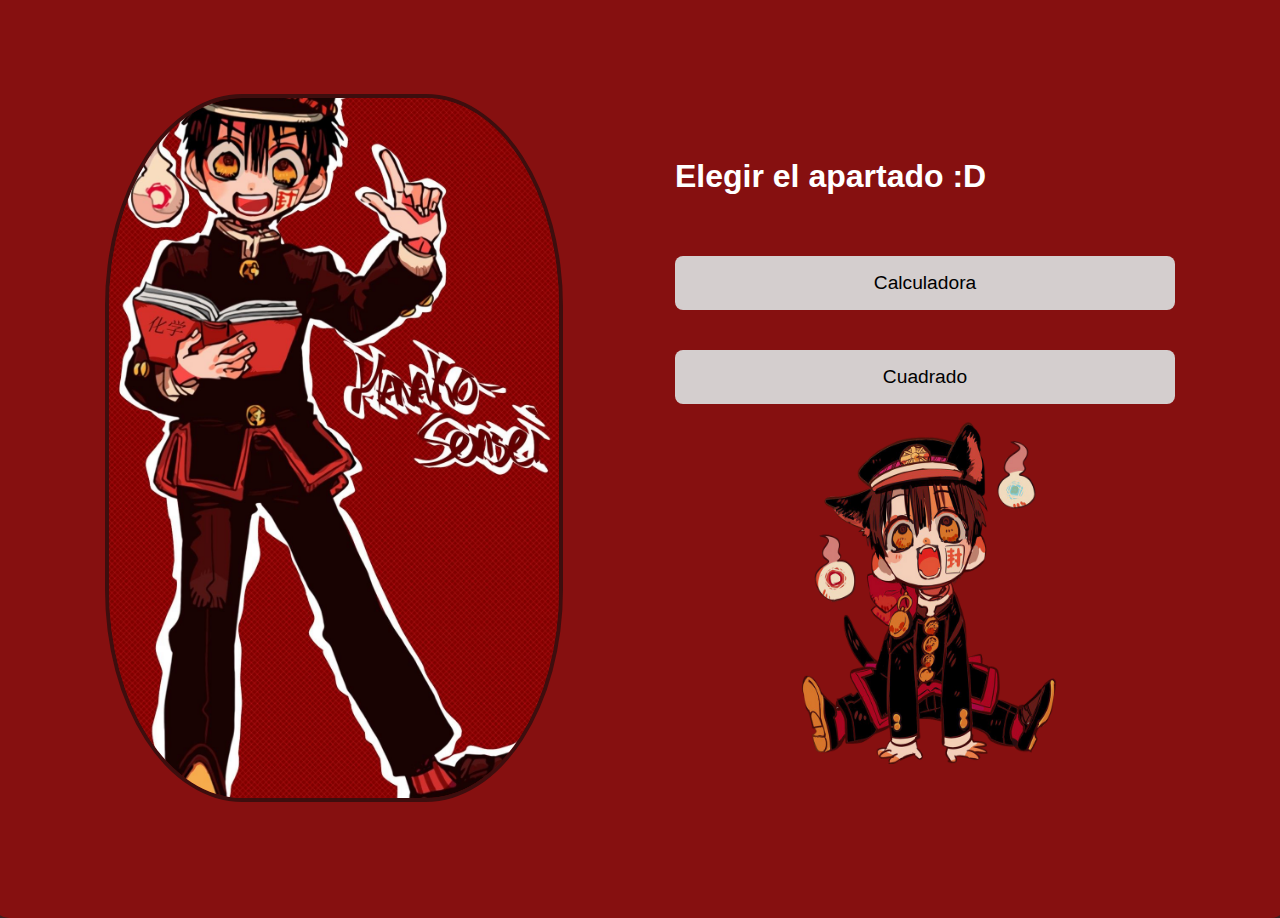
<file: TAREA DEL SABER HACER #3/index.html>
<!DOCTYPE html>
<html lang="es">
<head>
  <meta charset="UTF-8">
  <meta name="viewport" content="width=device-width, initial-scale=1.0">
  <title>Página Principal</title>
     <link rel="icon" type="image/png" href="imagenes/12.png">
  <style>
    * {
    font-family: 'Franklin Gothic Medium', 'Arial Narrow', Arial, sans-serif;
    }
    body {
      margin: 0;
      padding: 0;
      background: #3d1f1f;
      color: white;
      display: flex;
      justify-content: center;
      align-items: center;
      height: 100vh;
    }

 
    .contenedor {
      background:  #861010;
      padding: 7rem;
      border-radius: 1rem;
      display: flex;              
      align-items: center;        
      gap: 2rem;                  
    }


    .image-container img {
      width: 450px;
      height: 700px;
      object-fit: cover;
      border-radius: 30%;
      border: 4px solid #3d0e0e;
    }

    .buttons {
      display: flex;
      justify-content: right;
      flex-direction: column;
      gap: 2.5rem;
      margin-left: 5rem;
    }

    
    .btn {
      padding: 1rem;
      border: none;
      border-radius: .5rem;
      background: #d4cece;
      color: black;
      font-size: 1.2rem;
      cursor: pointer;
      transition: background 0.3s;
    }

    .btn:hover {
      background: #826094;
    }

    .cerrar {
      background: brown;
    }

    .cerrar:hover {
      background: rgb(114, 23, 23);
    }
  </style>
</head>
<body>


  <div class="contenedor">

   <div class="image-container">
     <img src="imagenes/hanako.jpg" alt="Perfil">
    </div>

    <div class="buttons">
        <h1 class="titulo">Elegir el apartado :D</h1>
    <button class="btn" onclick="location.href='calculadora.html'">Calculadora</button>
    <button class="btn" onclick="location.href='cuadrado.html'">Cuadrado</button>

     <div style="display: flex; justify-content: center; gap: 10px; margin-top: -30px;">
         <img src="imagenes/pipi.png" alt="" height="350" width="500">
      </div>
    
       
   </div>
  </div>
   
  <script>

  </script>

</body>
</html>
</file>
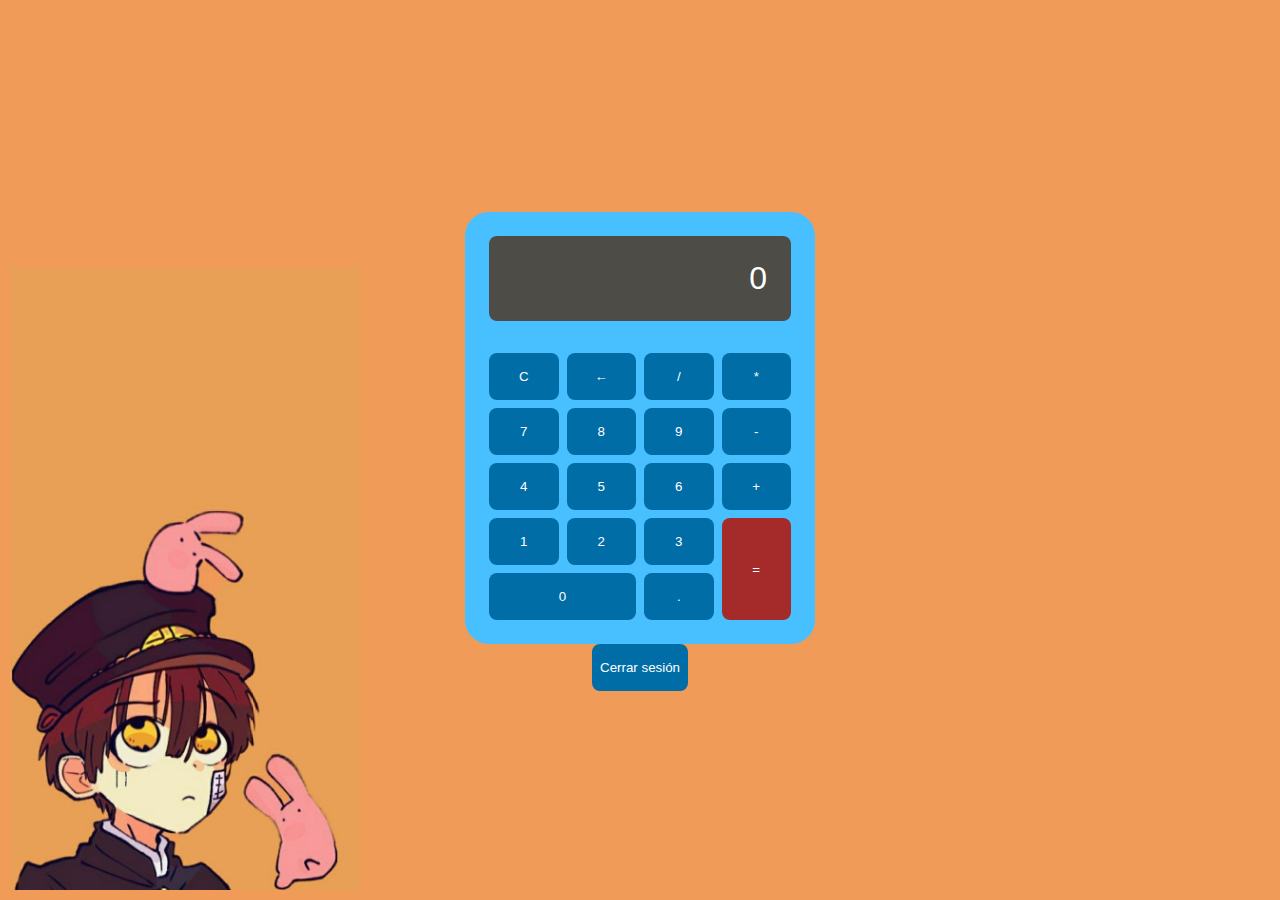
<file: TAREA DEL SABER HACER #3/calculadora.html>
<!DOCTYPE html>
<html lang="en">
<head>
    <meta charset="UTF-8">
    <meta name="viewport" content="width=device-width, initial-scale=1.0">
    <title>Document</title>
    <link rel = stylesheet href="styles.css">
</head>
  <link rel="icon" type="image/png" href="imagenes/12.png">
<body>

  <div class="calculadora-contenedor">
   <div class = "calculadora">

        <div class = "pantalla"> 0 </div>

        <button class = "btn" id="c">C</button>
        <button class = "btn" id="borrar">←</button>
        <button class = "btn" >/</button>
        <button class = "btn" >*</button>
        <button class = "btn" >7</button>
        <button class = "btn" >8</button>
        <button class = "btn" >9</button>
        <button class = "btn" >-</button>
        <button class = "btn" >4</button>
        <button class = "btn" >5</button>
        <button class = "btn" >6</button>
        <button class = "btn" >+</button>
        <button class = "btn" >1</button>
        <button class = "btn" >2</button>
        <button class = "btn" >3</button>
        <button class = "btn" id="igual" >=</button>
        <button class = "btn" id="cero">0</button>
        <button class = "btn" >.</button>

   </div>

    <div>

  <img src="imagenes/lego.jpg" alt="Decoración" class="esquina-image">

    <button class="btn cerrar" onclick="volver()">Cerrar sesión</button>
  </div>

  <script>
    function volver() {
      window.history.back();
    }
  </script>

    <script src="script.js"></script>
</body>
</html>
</file>
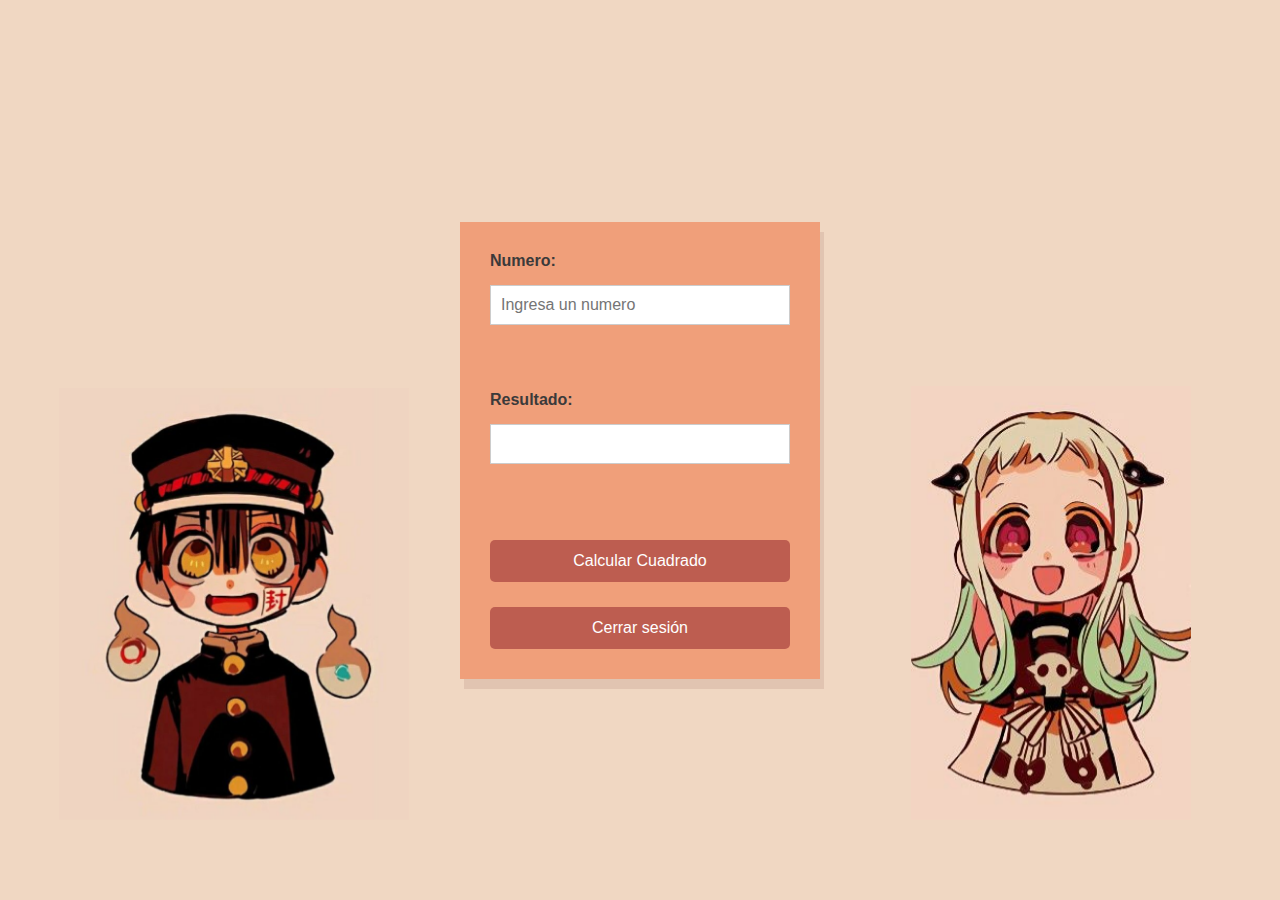
<file: TAREA DEL SABER HACER #3/cuadrado.html>
<!DOCTYPE html>
<html lang="en">
<head>
    <meta charset="UTF-8">
    <meta name="viewport" content="width=device-width, initial-scale=1.0">
    <title>JS</title>
      <link rel ="stylesheet" href="styles(2).css">
    
</head>
      <link rel="icon" type="image/png" href="imagenes/12.png">
<body>
    <form name="form1" action="">
        <label for="num">Numero:</label>
        <input type="text" name="num" id="num" placeholder="Ingresa un numero"><br>
        <br>
        <label for="resultado">Resultado:</label>
        <input type="text" name="resultado" id="resultado"><br>
        <br>
        <button type="button" onclick="calcularCuadrado()">Calcular Cuadrado</button>
        <button type="button" class="btn cerrar" onclick="volver()">Cerrar sesión</button>
    </form>

    <script>
        function calcularCuadrado() {
            let numero = document.form1.num.value;
            let resultado = numero * numero;
            document.form1.resultado.value = resultado;
        }

    </script>
    <script>

     function volver() {
      window.history.back();
     }

    </script>

    <img src="imagenes/primero.jpg" alt="Decoración" class="izquierda-imagen">
    <img src="imagenes/segundo.jpg" alt="Decoración" class="derecha-imagen">



</body>
</html>
</file>
<file: TAREA DEL SABER HACER #3/styles.css>
*{
 margin: 0;
 padding: 0;
 box-sizing: border-box;
 font-family: sans-serif;
}

body {
    min-height: 100vh;
    background-color: #f09b57;
    display: grid;
    place-items: center;
}

.calculadora {
    background-color: #48bfff;
    color: white;
    width: 350px;
    max-width: 100%;
    padding: 1.5rem;
    border-radius: 1.5rem;
    display: grid;
    gap: .5rem;
    grid-template-columns: repeat(4, 1fr);

}

.pantalla {
    grid-column: 1 / 5;
    background-color: #4d4c47;
    padding: 1.5rem;
    font-size: 2rem;
    text-align: right;
    border-radius: .5rem;
    margin-bottom: 1.5rem;

}

.btn {
    background-color: #006da7;
    color:white;
    border: 0;
    padding: 1rem .5rem;
    display: flex;
    justify-content: center;
    align-items: center;
    border-radius: .5rem;
    cursor: pointer;
}

.btn:hover {
    background-color: #004f78;
}

#cero {
    grid-column: span 2;
}

#igual {
    grid-row: span 2;
    background-color: brown;
}

#igual:hover {
    background-color: rgb(114, 23, 23);
}

.titulo {
  font-size: 3rem;
  color: #fff;
  text-align: center;
  text-shadow: 3px 3px 6px rgba(0,0,0,0.6);
}

.calculadora-contenedor {
      display: flex;
      flex-direction: column;
      align-items: center;
      margin-top: 3px; 
    }

.esquina-image {
  position: fixed;  
  bottom: 10px;     
  left: 10px;       
  width: 350px;
  height: auto;
}
</file>
<file: TAREA DEL SABER HACER #3/styles(2).css>
body {
    font-family: Arial, sans-serif;
    display: flex;
    justify-content: center;
    align-items: center;
    min-height: 100vh;
    margin: 0;
    background-color: #f0d7c2;
}

form {
    background-color: #f09f7a;
    padding: 30px;
    box-shadow: 4px 10px rgba(99, 26, 26, 0.1);
    width: 300px;
    display: flex;
    flex-direction: column;
    gap: 15px;
}


label {
    font-weight: bold;
    color: #3b3a3a;
}


input[type="text"] {
    padding: 10px;
    border: 1px solid #ccc;
    font-size: 16px;
    width: 100%;
    box-sizing: border-box;
}



button {
    padding: 12px;
    background-color: #bd5d50;
    color: white;
    border: none;
    border-radius: 5px;
    cursor: pointer;
    font-size: 16px;
    margin-top: 10px;
    transition: background-color 0.3s ease;
}


button:hover {
    background-color: #7a4a4a;
}

.izquierda-imagen {
  position: fixed;  
  bottom: 80px;     
  left: 10px;       
  width: 350px;
  height: auto;
}


.izquierda-imagen {
  position: fixed;  
  bottom: 80px;     
  left: 59px;       
  width: 350px;
  height: auto;
}


.derecha-imagen {
  position: fixed;  
  bottom: 80px;     
  right: 89px;       
  width: 280px;
  height: auto;
}
</file>
